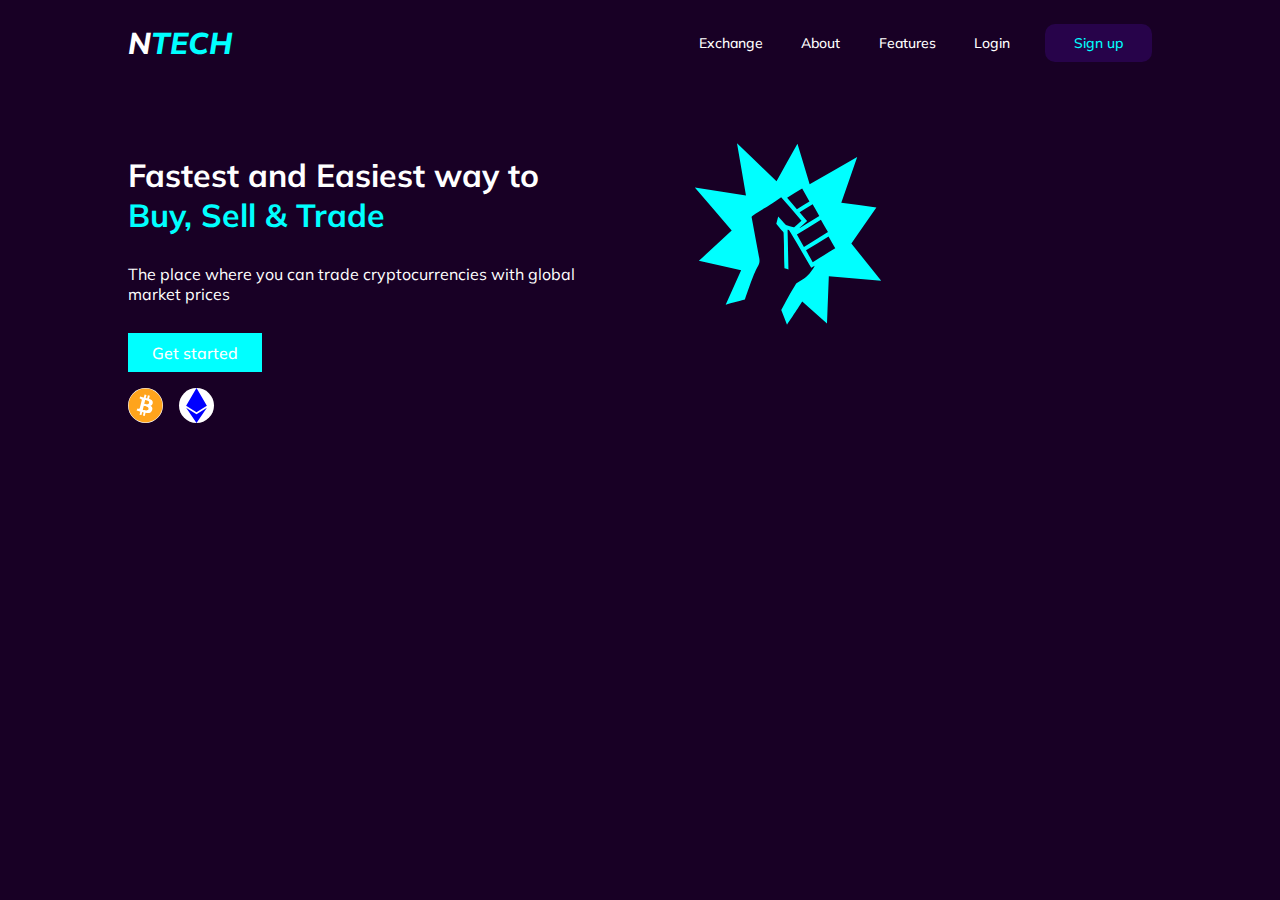
<file: index.html>
<!DOCTYPE html>
<html lang="en">
<head>
    <meta charset="UTF-8">
    <meta name="viewport" content="width=device-width, initial-scale=1.0">
    <link rel="stylesheet" href="./style.css">
    <title>NTECH EXCHANGE </title>
    <link href="https://cdn.jsdelivr.net/npm/bootstrap@5.3.2/dist/css/bootstrap.min.css" rel="stylesheet"
     integrity="sha384-T3c6CoIi6uLrA9TneNEoa7RxnatzjcDSCmG1MXxSR1GAsXEV/Dwwykc2MPK8M2HN"
      crossorigin="anonymous">

    <!---Internal styling is used for the font color. background color has no effect because inline styling takes precedence-->
    <style>
        body{ 
            background-color: #1d1d;
            color: #fff;
            text-decoration:  none !important;
        }
        /* ! important makes a styling to override the other styling including inline styling */
    </style>
</head>

<!--body has inline css styling for background color-->


<body class="home-page" style="background-color: #180025; text-decoration: underline;">
<main id="homepage-main">
    <nav>
        <div class="logo">N<span>TECH</span></div>
        <ul class="menu-list">
            <li class="menu-item">
                <label class="menu-item-label">Exchange</label>
                <div class="n-dropdown">
                    <div class="dropdown-con">
                        <ul class="dropdown-list">
                            <li class="dropdown-list">p2p</li>
                            <li class="dropdown-list">Markets</li>
                            <li class="dropdown-list">Buy with credit card</li>
                            <li class="dropdown-list">Bitcoin ETFS</li>
                            <li class="dropdown-list">Ethereum ETFS</li>
                        </ul>
                    </div>
                </div>
            </li>
            <li class="menu-item">About</li>
            <li class="menu-item">Features</li>
            <li class="menu-item">Login</li>
            <li class="menu-item">Sign up</li>
    </ul>
    </nav>
    <section class="hero">
        <div class="hero-con">
        <div class="hero-div">
            <div class="hero-left">
                <h1>Fastest and Easiest way to <span> Buy, Sell & Trade</span></h1>
                <p>The place where you can trade cryptocurrencies with global market prices</p>
                <button>Get started</button>
                <div class="hero-icons">
                    <ul class="hero-icons-list">
                        <li class=" hero-icons-item">
                            <div class="bitcoin">
                                <svg stroke="currentColor" fill="currentColor" stroke-width="0" viewBox="0 0 512 512" height="100%" width="100%" xmlns="http://www.w3.org/2000/svg">
                                    <path d="M504 256c0 136.967-111.033 248-248 248S8 392.967 8 256 119.033 8 256 8s248 111.033 248 248zm-141.651-35.33c4.937-32.999-20.191-50.739-54.55-62.573l11.146-44.702-27.213-6.781-10.851 43.524c-7.154-1.783-14.502-3.464-21.803-5.13l10.929-43.81-27.198-6.781-11.153 44.686c-5.922-1.349-11.735-2.682-17.377-4.084l.031-.14-37.53-9.37-7.239 29.062s20.191 4.627 19.765 4.913c11.022 2.751 13.014 10.044 12.68 15.825l-12.696 50.925c.76.194 1.744.473 2.829.907-.907-.225-1.876-.473-2.876-.713l-17.796 71.338c-1.349 3.348-4.767 8.37-12.471 6.464.271.395-19.78-4.937-19.78-4.937l-13.51 31.147 35.414 8.827c6.588 1.651 13.045 3.379 19.4 5.006l-11.262 45.213 27.182 6.781 11.153-44.733a1038.209 1038.209 0 0 0 21.687 5.627l-11.115 44.523 27.213 6.781 11.262-45.128c46.404 8.781 81.299 5.239 95.986-36.727 11.836-33.79-.589-53.281-25.004-65.991 17.78-4.098 31.174-15.792 34.747-39.949zm-62.177 87.179c-8.41 33.79-65.308 15.523-83.755 10.943l14.944-59.899c18.446 4.603 77.6 13.717 68.811 48.956zm8.417-87.667c-7.673 30.736-55.031 15.12-70.393 11.292l13.548-54.327c15.363 3.828 64.836 10.973 56.845 43.035z"></path>
                                </svg>

                            </div>


                        </li>
                        <li class="hero-icons-item">
                            <div class="ethereum">
                                <svg stroke="currentColor" fill="currentColor" stroke-width="0" viewBox="0 0 320 512" height="100%" width="100%" xmlns="http://www.w3.org/2000/svg">
                                    <path d="M311.9 260.8L160 353.6 8 260.8 160 0l151.9 260.8zM160 383.4L8 290.6 160 512l152-221.4-152 92.8z"></path>
                                </svg>

                            </div>


                        </li>
                    </ul>
                        
                </div>  
         </div>
         <div class="hero-right">
            <div class="icon" style="color: rgb(0, 255, 255);">
            <svg stroke="currentcolor" fill="currentcolor" stroke-width="0" viewBox="0 0 512 512" height="200px" width="200px" xmlns="http://www.w3.org/2000/svg">
                <path d="M418.176 280.486c21.38-30.735 42.538-61.17 64.123-92.267-30.341-4.086-59.886-8.048-89.888-12.134 13.6-39.089 26.955-77.509 40.735-117.15-41.247 23.546-81.281 46.413-121.716 69.462-10.34-34.333-20.703-68.359-31.223-103.298-18.23 32.498-35.798 63.965-53.603 95.676-33.719-32.262-66.83-64.029-101.163-96.841 7.803 45.31 15.426 89.155 22.986 133.733-43.964-7.009-86.833-13.655-130.986-20.553 31.892 37.199 63.052 73.548 94.4 110.197-27.932 25.67-55.681 51.161-84.029 77.383 36.648 8.173 71.958 16.16 108.18 24.332-13.236 29.451-26.221 58.358-39.577 88.061 23.718-6.284 26.68-7.016 49.303-13.118 0 0 22.35-68.463 32.866-84.747 4.806-7.29 5.267-13.96 3.675-22.182-6.668-34.118-12.749-68.32-19.108-102.447-.39-1.934-.47-3.335 1.543-4.647 23.978-16.689 36.344-21.244 73.797-47.78 17.295 19.699 34.47 39.477 51.997 59.647a2368.384 2368.384 0 0 0-17.837 16.364c-.46.46-1.622.69-2.324.46-6.52-1.943-13.03-3.876-19.588-5.968-7.708-7.292-13.68-15.293-19.808-21.482-1.703 6.36-3.456 12.327-4.887 18.457 8.984 10.945 11.236 14.184 16.904 19.77 1.162 1.17 1.861 3.024 1.861 4.576 1.549 31.612.61 62.646 2.134 89.81 3.374.932 6.439 1.703 10.196 2.795-.773-34.13-1.353-67.71-2.244-101.52 2.053 0 3.995 1.012 5.618 3.877 19.688 32.305 37.333 64.041 54.95 93.455 2.944-1.712 5.858-3.415 8.843-5.127-1.513 4.573-6.594 10.905-9.314 14.822-9.388 14.727-25.093 22.027-37.995 30.863-15.624 24.762-28.247 50.076-38.257 67.658l14.789 37.443c.37.118 26.19-39.152 38.908-59.09 21.19 18.717 41.987 37.136 63.39 56.035 1.55-41.042 3.196-80.801 4.692-121.048 44.704 3.844 88.763 7.623 134.04 11.53-26.01-32.444-51.169-63.604-76.383-95.007zm-164.443-117.08c12.948-8.062 25.587-15.822 38.506-23.725 6.389 11.007 12.479 21.863 18.646 32.878-10.625 6.59-21.17 13.189-32.107 19.849-8.181-9.614-16.593-19.147-25.045-29.002zm51.184 59.027c-6.29-7.37-12.568-14.512-19.197-22.183 11.055-6.75 22.062-13.57 33.307-20.48 5.74 10.085 11.368 19.93 17.066 30.013-16.835 10.475-33.47 20.63-49.834 30.715-.11-.232-.23-.311-.459-.47 6.317-5.739 12.598-11.476 19.117-17.595zm-26.138 34.74c20.55-12.639 40.83-25.047 61.42-37.765 6.128 10.546 11.946 20.86 18.115 31.716-20.52 12.719-40.879 25.127-61.54 37.844-6.018-10.775-11.985-21.25-17.995-31.795zm40.479 71.033c-5.739-10.155-11.476-20.08-17.175-30.325 19.238-11.786 38.346-23.574 57.744-35.51 5.698 10.073 11.438 20.079 17.135 30.245-19.31 12.015-38.466 23.733-57.704 35.59z">
            </path>
            </svg>
         </div>
     </div>
    </section>
</main>    
</body>
</html>
</file>
<file: style.css>
/* External styling for the size of the text */

@font-face {
    font-family: mulish-extra-light;
    src: url("./Fonts/Mulish-ExtraLight.ttf");
}

@font-face {
    font-family: mulish-extra-light-italic;
    src: url("./Fonts/Mulish-ExtraLightItalic.ttf");
}

@font-face {
    font-family: mulish-italic;
    src: url("./Fonts/Mulish-Italic.ttf");
}

@font-face {
    font-family: mulish-ligt;
    src: url("./fonts/Mulish-Light.ttf");
}

@font-face {
    font-family: mulish-light-italic ;
    src: url("./Fonts/Mulish-LightItalic.ttf");
}

@font-face {
    font-family: mulish-medium;
    src: url("./Fonts/Mulish-Medium.ttf");
}

@font-face {
    font-family: mulish-medium-italic;
    src: url("./Fonts/Mulish-MediumItalic.ttf");
}

@font-face {
    font-family: mulish-regular;
    src: url("./Fonts/Mulish-Regular.ttf");
}

@font-face {
    font-family:mulish-semi-bold ;
    src: url("./Fonts/Mulish-SemiBold.ttf");
}

@font-face {
    font-family: mulish-semi-bold-italic;
    src: url("./Fonts/Mulish-SemiBoldItalic.ttf");
}

@font-face {
    font-family: mulish-bold;
    src: url("./Fonts/Mulish-Bold.ttf");
}

@font-face {
    font-family: mulish-bold-italic;
    src: url("./Fonts/Mulish-BoldItalic.ttf");
}

@font-face {
    font-family: mulish-Extra-bold;
    src: url("./Fonts/Mulish-ExtraBold.ttf");
}

@font-face {
    font-family: mulish-extra-bold;
    src: url("./Fonts/Mulish-ExtraBold.ttf");
}

@font-face {
    font-family: mulish-extra-bold-italic;
    src: url("./Fonts/Mulish-ExtraBoldItalic.ttf");
}

:root {
    --primary: #ff9901;
    --secondary: aqua;

}



.dropdown:hover .dropdown-menu {
    display: block;
}
.dropdown-menu {
    display: block;
}


body {
    font: size 25px ;
    width: 100%;
    margin: 0;
    font-family: mulish-extra-light;
}

.homepage-body{
    opacity: 1;
}

#homepage-main {
    width: 85%;
    margin:0 auto;
}

nav {
    display: grid;
    grid-template-columns: auto 1fr;
    padding: 1.5rem 2rem;

}

.logo {
    font-family: mulish-extra-bold-italic;
    font-size: 30PX;
    display: flex;
    align-items: center;

}

.logo span{
     color: var(--secondary);
}

.menu-list{
    font-family: mulish-medium;
    display: flex;
    justify-content: flex-end;
    align-items: center;
    list-style-type: none;
    padding: 0;
    margin: 0;
}


.menu-item {
    font-size: 14px;
    padding: 0.6rem 1.2rem;
    position: relative;
}

/* psuedo classes */

.menu-item:first-child {
    padding-left: 0;
}

.menu-item:last-child {
    margin-left: 1rem;
    background-color: #27034a;
    padding: 0.6rem 1.8rem;
    color: var(--secondary);
    border-radius: 10px;
}

.n-dropdown {
    display: grid;
    grid-template-rows: 0fr;
    position: absolute;
    top: 100%;
    background-color: aliceblue;
    color: black;
    transition: grid-template-rows 0.3s ease;
    font-size: 14px;
    width: max-content;
    transform: translateX(-25);
    border-bottom-left-radius: 5px;
    border-bottom-right-radius: 5px;
}

.dropdown-con {
    overflow: hidden;
}

.menu-item:hover .n-dropdown {
    grid-template-rows: 1fr;
}

.dropdown-list {
    display: flex;
    flex-direction: column;
    gap: 0.5rem;
    padding: 1rem;
    margin: 0;
    list-style-type: none;
    height: auto;
    width: max-content;
}

/* HERO------SECTION------*/

.hero {
    padding: 3rem 2rem;
}

.hero-div {
    display:flex;
    gap: 3rem;
    width: 100%;
    justify-content: space-between;
}

.hero-left, .hero-right{
    width: calc((100% - 6rem) / 2);
}

.hero h1 {
    font-family: mulish-bold;
}

h1 span {
    color: var(--secondary);
}

.hero p { font-family: mulish-regular;
    margin: 1.8rem 0;

}

.hero button {
    border: none;
    outline: none;
    background-color: var(--secondary);
    color: #fff;
    font-size: 16px;
    letter-spacing: 0px;
    padding: 0.6rem 1.5rem;
    font-family: mulish-medium;
}

.hero-icons-list{
    margin: 1rem 0 0;
    padding: 0;
    list-style-type: none;
    display: flex;
    gap: 1rem;
}

.hero-icons-ityem {
    width: 35px;
}

.bitcoin {
    color: #ffa41c;
    background-color: #fff;
    border-radius: 50%;
    width: 35px;
    height: 35px;
}

.ethereum {
    color: blue;
    background-color: #fff;
    border-radius: 50%;
    width: 35px;
    height: 35px;
}
</file>
